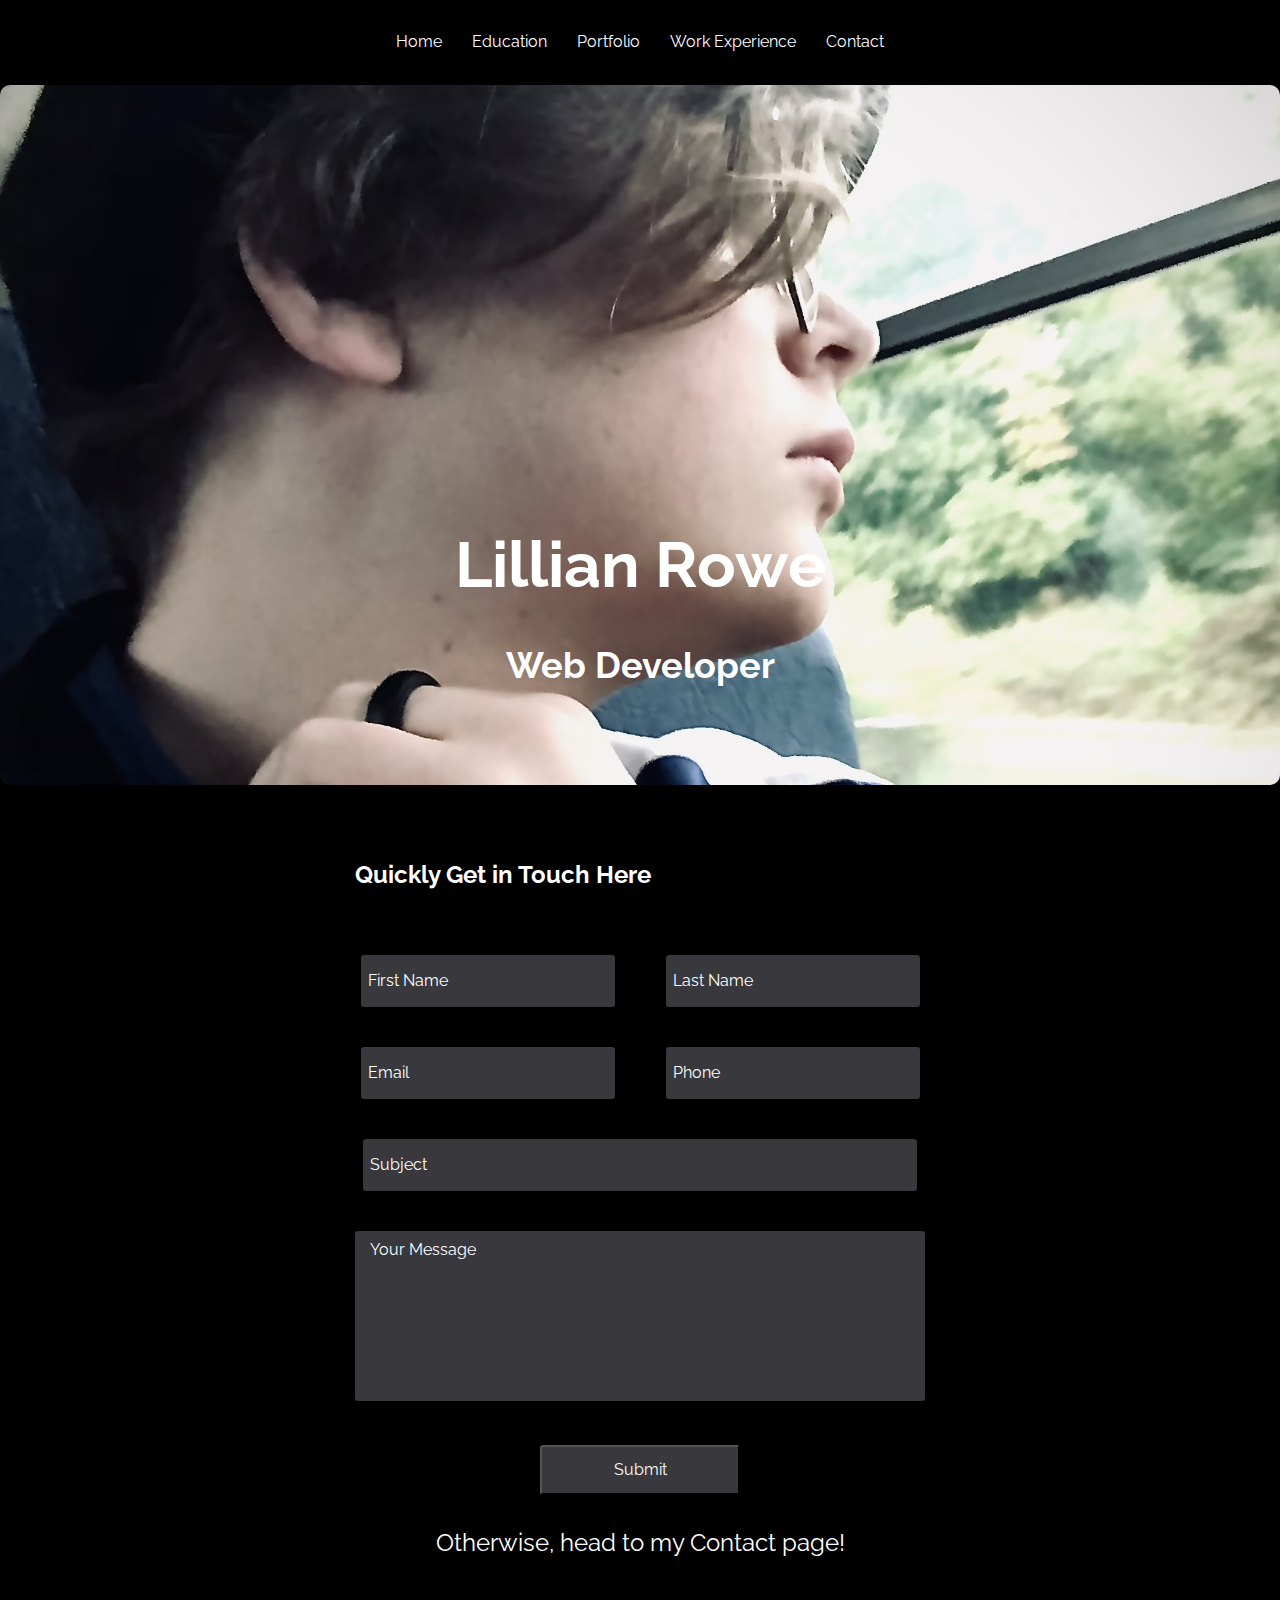
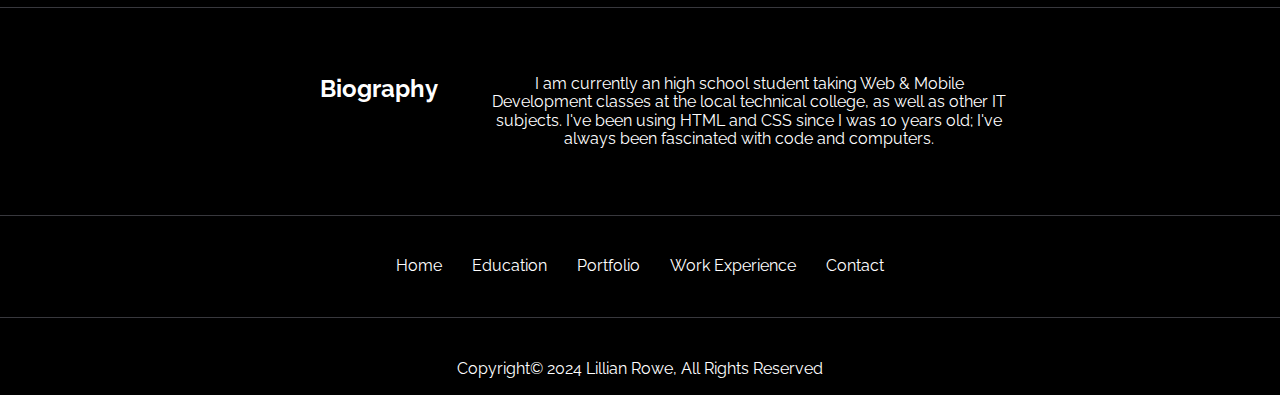
<file: index.html>
<!DOCTYPE html>
<html lang="en" , dir="ltr">

<head>
    <meta charset="utf-8">
    <meta name="description" content="Web developer Lillian Rowe's portfolio.">
    <meta name="author" content="Lillian Rowe">
    <title>Lillian Rowe</title>
    <link href="css/normalise.css" rel="stylesheet" type="text/css">
    <link rel="preconnect" href="https://fonts.googleapis.com">
    <link rel="preconnect" href="https://fonts.gstatic.com" crossorigin>
    <link
        href="https://fonts.googleapis.com/css2?family=Orbitron:wght@400..900&family=Raleway:ital,wght@0,100..900;1,100..900&display=swap"
        rel="stylesheet">
    <link href="css/styles.css" rel="stylesheet" type="text/css">
</head>

<body>

    <!-- ==================== Header ===================== -->
    <header>
        <br>
        <nav aria-label="header navigation bar">
            <ul>
                <li><a href="#">Home</a></li>
                <li><a href="edu.html">Education</a></li>
                <li><a href="portfolio.html">Portfolio</a></li>
                <li><a href="workexp.html">Work Experience</a></li>
                <li><a href="contact.html">Contact</a></li>
            </ul>
        </nav>
        <br>
    </header>

    <!-- ========================== index hero ========================-->
    <section id="hero">
        <div class="hero-title">
            <h1>Lillian Rowe</h1>
        </div><!-- end .hero-title-->
        <div class="hero-text">
            <h2>Web Developer</h2>
        </div><!-- end .hero-text-->
    </section><!-- end #index-header-->

    <!-- ======================= contact ======================= -->
    <section id="contact">
        <div class="contact-container">
            <div class="contact-heading">
                <h2>Quickly Get in Touch Here</h2>
            </div><!-- end .contact-heading-->
            <div class="contact-form-container">
                <form class="contact-form" action="#" method="">
                    <div class="name-first">
                        <input type="text" name="firstname" placeholder="First Name">
                    </div><!-- end .name-first-->
                    <div class="name-last">
                        <input type="text" name="lastname" placeholder="Last Name">
                    </div><!-- end .name-last-->
                    <div class="email">
                        <input type="email" name="email" placeholder="Email">
                    </div><!-- end .email-->
                    <div class="phone">
                        <input type="tel" name="phone" placeholder="Phone">
                    </div><!-- end .phone-->
                    <div class="subject">
                        <input type="text" name="subject" placeholder="Subject">
                    </div><!-- end .subject-->
                    <div class="message">
                        <textarea name="question" placeholder="Your Message"></textarea>
                    </div><!-- end .message-->
                    <button>Submit</button>
                </form>
            </div><!-- end .contact-form-container-->
        </div><!-- end .contact-container-->
    </section><!-- end #contact-->
    <div class="contact-text">
        <p>Otherwise, head to my Contact page!</p>
    </div><!-- end .contact-text-->

    <br>
    <hr>
    <br>

    <!-- ======================== biography ========================-->
    <section id="biography">
        <div class="grid-container">
            <div class="grid-blank">
                <p> </p>
            </div><!-- end .grid-blank-->
            <div class="grid-item">
                <h2>Biography</h2>
            </div><!-- end .contact-grid-item -->
            <div class="grid-blank">
                <p> </p>
            </div>
            <div class="grid-item">
                <p>I am currently an high school student taking Web &amp; Mobile Development classes at the local
                    technical
                    college,
                    as well as other IT subjects. I've been using HTML and CSS since I was 10 years old; I've always
                    been
                    fascinated
                    with code and computers.</p>
            </div><!-- end .contact-grid-item -->
            <div class="grid-blank">
                <p> </p>
            </div>
        </div>
    </section><!-- end #biography-->

    <!-- ==================== footer =====================-->
    <br>
    <footer>
        <hr>
        <br>
        <nav aria-label="footer navigation bar">
            <ul>
                <li><a href="#">Home</a></li>
                <li><a href="edu.html">Education</a></li>
                <li><a href="portfolio.html">Portfolio</a></li>
                <li><a href="workexp.html">Work Experience</a></li>
                <li><a href="contact.html">Contact</a></li>
            </ul>
        </nav>
        <br>
        <hr>
        <br>
        <p>Copyright&copy; 2024 Lillian Rowe, All Rights Reserved</p>
    </footer>

</body>

</html>
</file>
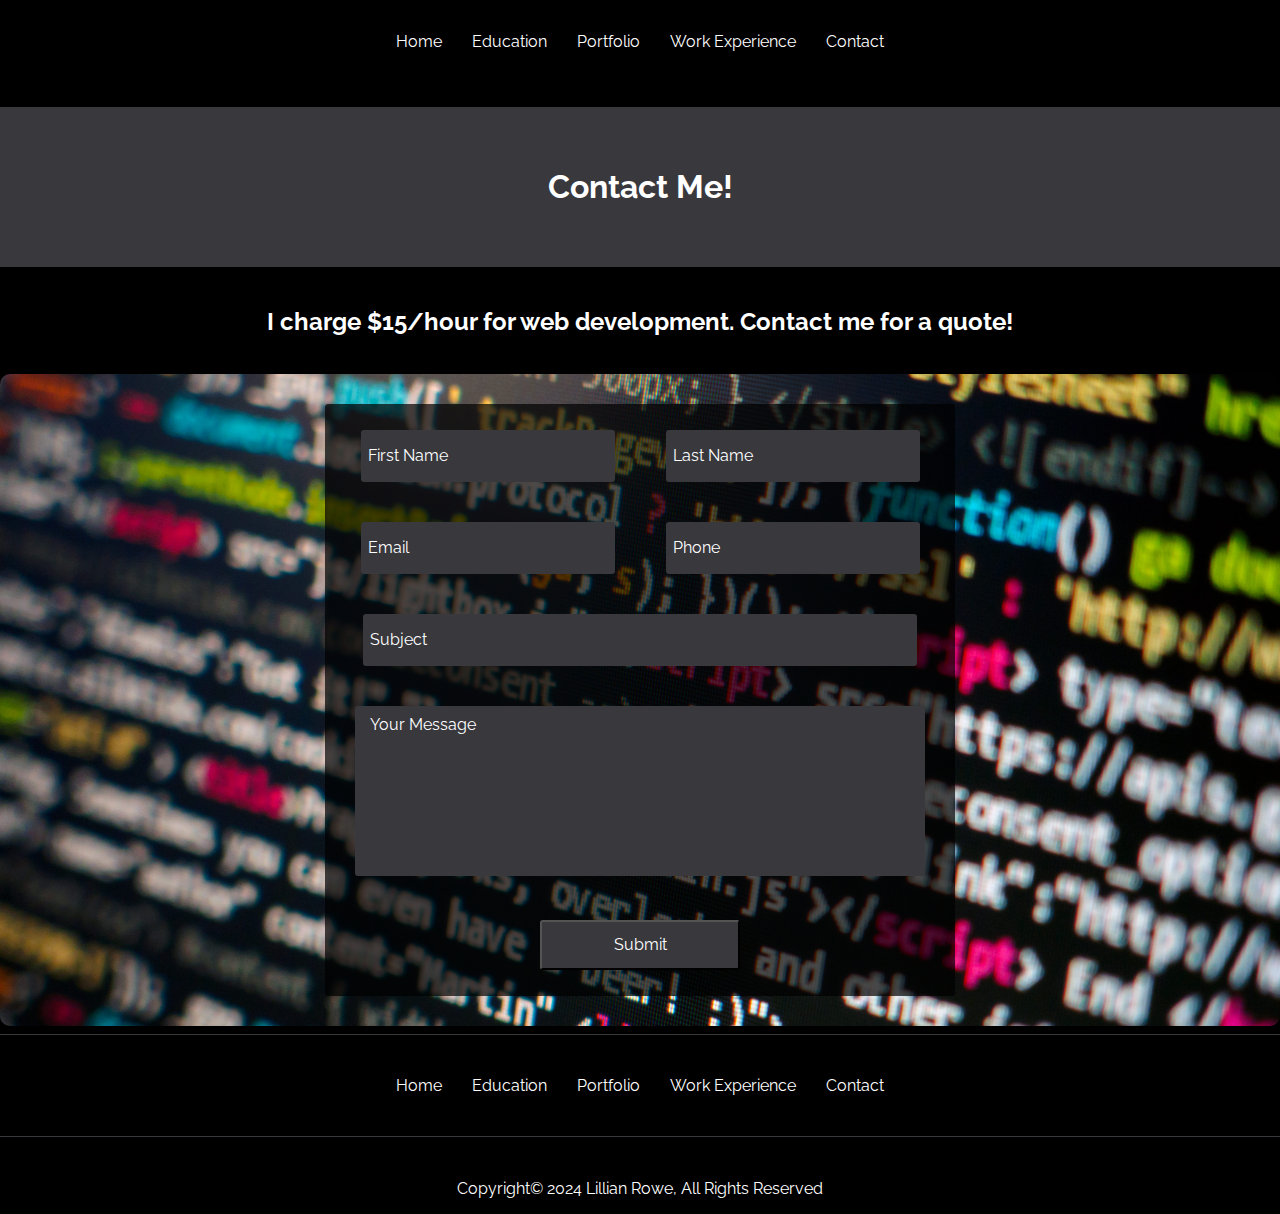
<file: contact.html>
<!DOCTYPE html>
<html lang="en" , dir="ltr">

<head>
    <meta charset="utf-8">
    <meta name="description" content="Web developer Lillian Rowe's portfolio.">
    <meta name="author" content="Lillian Rowe">
    <title>Contact-Lillian Rowe</title>
    <link href="css/normalise.css" rel="stylesheet" type="text/css">
    <link rel="preconnect" href="https://fonts.googleapis.com">
    <link rel="preconnect" href="https://fonts.gstatic.com" crossorigin>
    <link
        href="https://fonts.googleapis.com/css2?family=Orbitron:wght@400..900&family=Raleway:ital,wght@0,100..900;1,100..900&display=swap"
        rel="stylesheet">
    <link href="css/styles.css" rel="stylesheet" type="text/css">
</head>

<body>

    <!-- ==================== Header ===================== -->
    <header>
        <br>
        <nav aria-label="header navigation bar">
            <ul>
                <li><a href="index.html">Home</a></li>
                <li><a href="edu.html">Education</a></li>
                <li><a href="portfolio.html">Portfolio</a></li>
                <li><a href="workexp.html">Work Experience</a></li>
                <li><a href="#">Contact</a></li>
            </ul>
        </nav>
        <br>
    </header>

    <!-- ==================== contact hero ===================-->
    <section id="contact-hero">
        <div class="contact-hero-title">
            <h1>Contact Me!</h1>
        </div><!-- end .contact-hero-title-->
    </section><!-- end #contact-hero-->

    <!-- ===================== information ======================-->
    <section id="service-information">
        <div class=".service-information-text">
            <h2>I charge $15/hour for web development. Contact me for a quote!</h2>
            <br>
        </div><!-- end .service-information-text-->
    </section><!-- end #service-information-->

    <!-- ===================== contact form ====================-->
    <section id="contact-form">
        <div class="contact-container">
            <div class="grid-blank">
                <p> </p>
            </div><!-- end .grid-blank-->
            <div class="contact-form-container">
                <form class="contact-form" action="#" method="">
                    <div class="name-first">
                        <input type="text" name="firstname" placeholder="First Name">
                    </div><!-- end .name-first-->
                    <div class="name-last">
                        <input type="text" name="lastname" placeholder="Last Name">
                    </div><!-- end .name-last-->
                    <div class="email">
                        <input type="email" name="email" placeholder="Email">
                    </div><!-- end .email-->
                    <div class="phone">
                        <input type="tel" name="phone" placeholder="Phone">
                    </div><!-- end .phone-->
                    <div class="subject">
                        <input type="text" name="subject" placeholder="Subject">
                    </div><!-- end .subject-->
                    <div class="message">
                        <textarea name="question" placeholder="Your Message"></textarea>
                    </div><!-- end .message-->
                    <button>Submit</button>
                </form>
            </div><!-- end .contact-form-container-->
            <div class="grid-blank">
                <p> </p>
            </div><!-- end .grid-blank-->
        </div><!-- end .contact-container-->
    </section><!-- end #contact-form-->

    <!--==================== footer ====================== -->
    <footer>
        <hr>
        <br>
        <nav aria-label="footer navigation bar">
            <ul>
                <li><a href="index.html">Home</a></li>
                <li><a href="edu.html">Education</a></li>
                <li><a href="portfolio.html">Portfolio</a></li>
                <li><a href="workexp.html">Work Experience</a></li>
                <li><a href="#">Contact</a></li>
            </ul>
        </nav>
        <br>
        <hr>
        <br>
        <p>Copyright&copy; 2024 Lillian Rowe, All Rights Reserved</p>
    </footer>
</body>

</html>
</file>
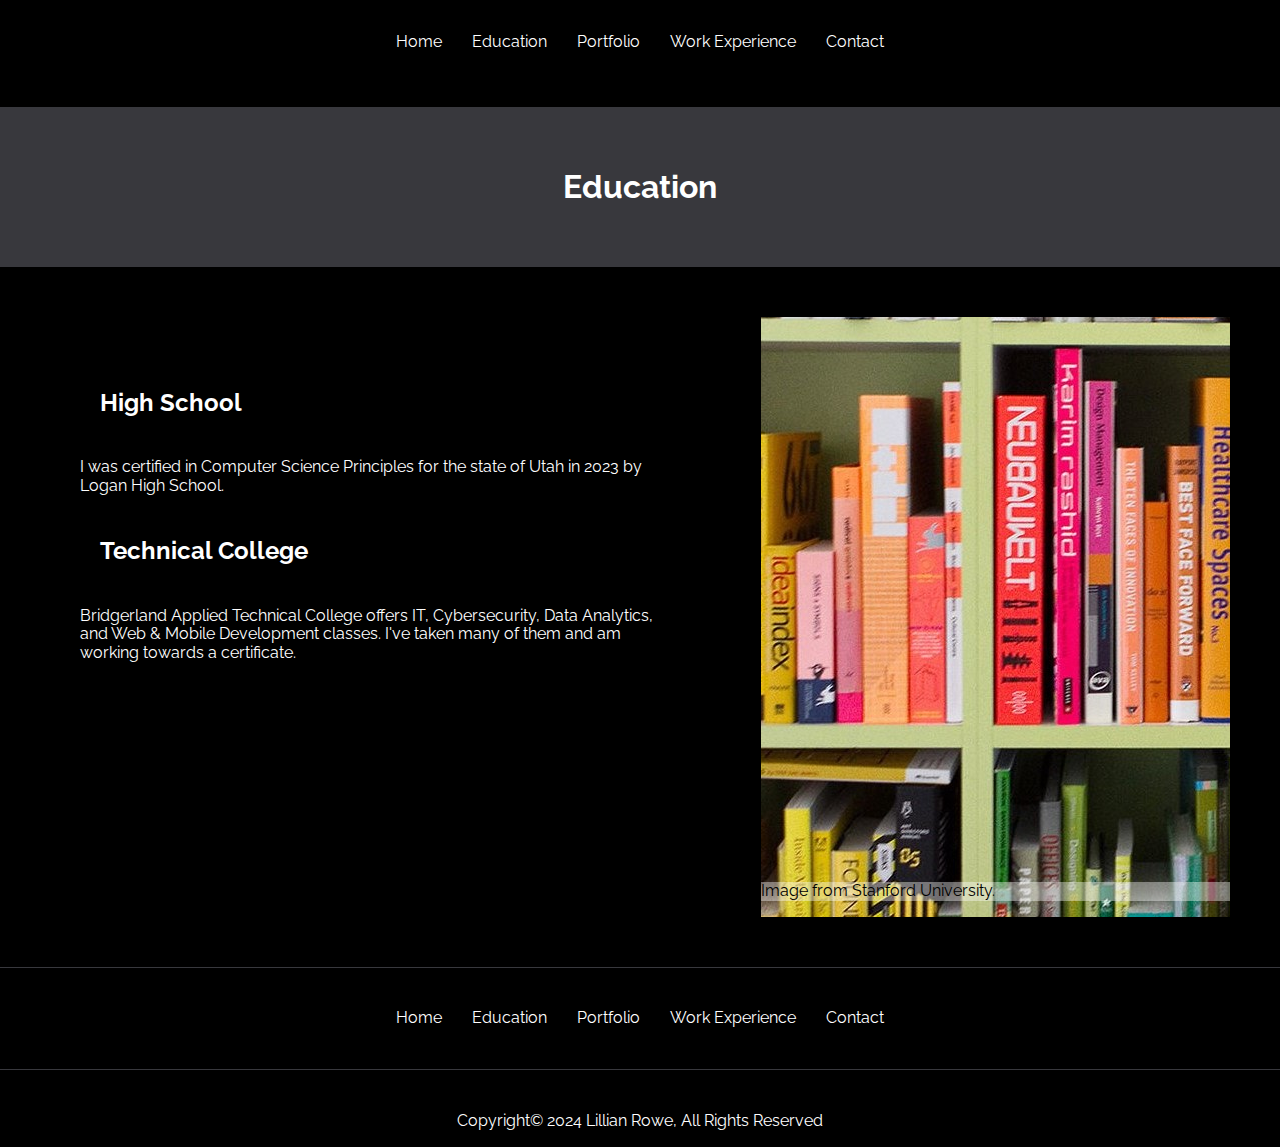
<file: edu.html>
<!DOCTYPE html>
<html lang="en" dir="ltr">

<head>
    <meta charset="utf-8">
    <meta name="description" content="Education and Training">
    <meta name="author" content="Lillian Rowe">
    <title>Education-Lillian Rowe</title>
    <link href="css/normalise.css" rel="stylesheet" type="text/css">
    <link href="css/styles.css" rel="stylesheet" type="text/css">
    <link rel="preconnect" href="https://fonts.googleapis.com">
    <link rel="preconnect" href="https://fonts.gstatic.com" crossorigin>
    <link
        href="https://fonts.googleapis.com/css2?family=Orbitron:wght@400..900&family=Raleway:ital,wght@0,100..900;1,100..900&display=swap"
        rel="stylesheet">
</head>

<body>

    <!-- ==================== Header ===================== -->
    <header>
        <br>
        <nav aria-label="header navigation bar">
            <ul>
                <li><a href="index.html">Home</a></li>
                <li><a href="#">Education</a></li>
                <li><a href="portfolio.html">Portfolio</a></li>
                <li><a href="workexp.html">Work Experience</a></li>
                <li><a href="contact.html">Contact</a></li>
            </ul>
        </nav>
        <br>
    </header>

    <!-- ====================== edu hero ====================== -->
    <section id="edu-hero">
        <div class="edu-hero-title">
            <h1>Education</h1>
        </div><!-- end .edu-hero-title-->
    </section><!-- end #edu-content-->

    <!-- ==================== edu content ========================-->
    <section id="edu-content">
        <div class="edu-content-text">
            <h2>High School</h2>
            <p>I was certified in Computer Science Principles for the state of Utah in 2023 by Logan High School.</p>
            <h2>Technical College</h2>
            <p>Bridgerland Applied Technical College offers IT, Cybersecurity, Data Analytics, and Web &amp; Mobile
                Development
                classes. I've taken many of them and am working towards a certificate.</p>
        </div><!-- end .edu-content-text-->
        <div class="blank">
            <p> </p>
        </div><!-- end .blank-->
        <div class="edu-img">
            <img src="img/edu-img.jpg" alt="Education">
            <p>Image from Stanford University. </p>
        </div><!-- end .edu-img-->
    </section><!-- end #edu-content-->

    <!-- ======================== footer ===========================-->
    <footer>
        <hr>
        <br>
        <nav aria-label="footer navigation bar">
            <ul>
                <li><a href="index.html">Home</a></li>
                <li><a href="edu.html">Education</a></li>
                <li><a href="portfolio.html">Portfolio</a></li>
                <li><a href="#">Work Experience</a></li>
                <li><a href="contact.html">Contact</a></li>
            </ul>
        </nav>
        <br>
        <hr>
        <br>
        <p>Copyright&copy; 2024 Lillian Rowe, All Rights Reserved</p>
    </footer>

</body>

</html>
</file>
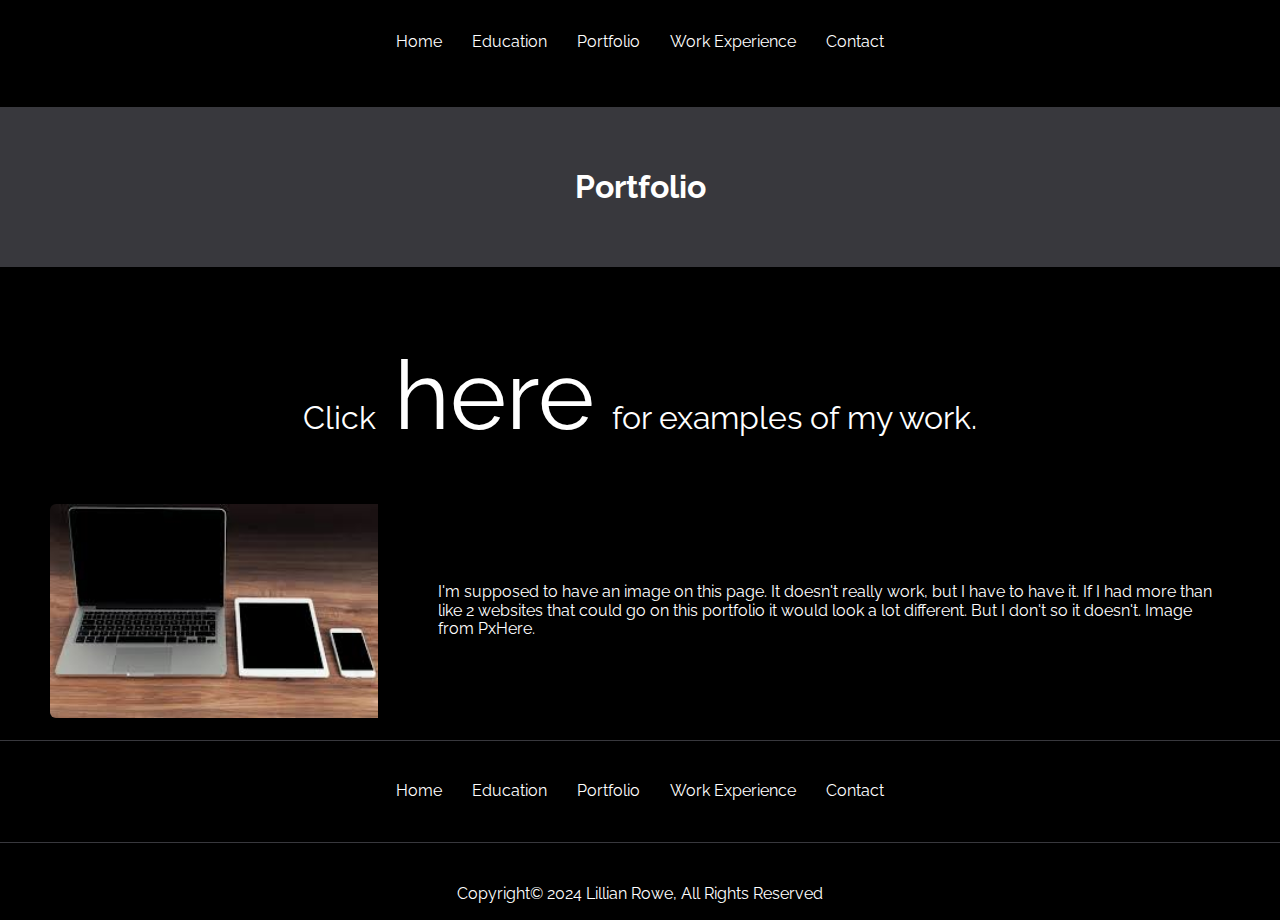
<file: portfolio.html>
<!DOCTYPE html>
<html lang="en" dir="ltr">

<head>
    <meta charset="utf-8">
    <meta name="description" content="Examples of Lillian Rowe's Web Development">
    <meta name="author" content="Lillian Rowe">
    <title>Portfolio-Lillian Rowe</title>
    <link href="css/normalise.css" rel="stylesheet" type="text/css">
    <link href="css/styles.css" rel="stylesheet" type="text/css">
    <link rel="preconnect" href="https://fonts.googleapis.com">
    <link rel="preconnect" href="https://fonts.gstatic.com" crossorigin>
    <link
        href="https://fonts.googleapis.com/css2?family=Orbitron:wght@400..900&family=Raleway:ital,wght@0,100..900;1,100..900&display=swap"
        rel="stylesheet">
</head>

<body>

    <!-- ==================== Header ===================== -->
    <header>
        <br>
        <nav aria-label="header navigation bar">
            <ul>
                <li><a href="index.html">Home</a></li>
                <li><a href="edu.html">Education</a></li>
                <li><a href="#">Portfolio</a></li>
                <li><a href="workexp.html">Work Experience</a></li>
                <li><a href="contact.html">Contact</a></li>
            </ul>
        </nav>
        <br>
    </header>

    <!-- ====================== portfolio hero ====================== -->
    <section id="portfolio-hero">
        <div class="portfolio-hero-title">
            <h1>Portfolio</h1>
        </div>
    </section><!-- end #portfolio-hero -->

    <!-- ==================== portfolio content ========================-->
    <section id="portfolio-content">
        <div class="portfolio-content-text">
            <p>Click <a href="https://lillirowe.huskisites.com/">here</a> for examples of my work.</p>
        </div><!-- end .portfolio-content-text-->
        <div class="portfolio-content-img">
            <img src="img/portfolio-img.jpg" alt="Portfolio">
            <p>I'm supposed to have an image on this page. It doesn't really work, but I have to have it. If I had more
                than like 2 websites that could go on this portfolio it would look a lot different. But I don't so it
                doesn't. Image from PxHere.</p>
        </div><!-- end .portfolio-content-img-->
    </section><!-- end #portfolio-content -->

    <!-- ======================== footer ===========================-->
    <footer>
        <hr>
        <br>
        <nav aria-label="footer navigation bar">
            <ul>
                <li><a href="index.html">Home</a></li>
                <li><a href="edu.html">Education</a></li>
                <li><a href="#">Portfolio</a></li>
                <li><a href="workexp.html">Work Experience</a></li>
                <li><a href="contact.html">Contact</a></li>
            </ul>
        </nav>
        <br>
        <hr>
        <br>
        <p>Copyright&copy; 2024 Lillian Rowe, All Rights Reserved</p>
    </footer>

</body>

</html>
</file>
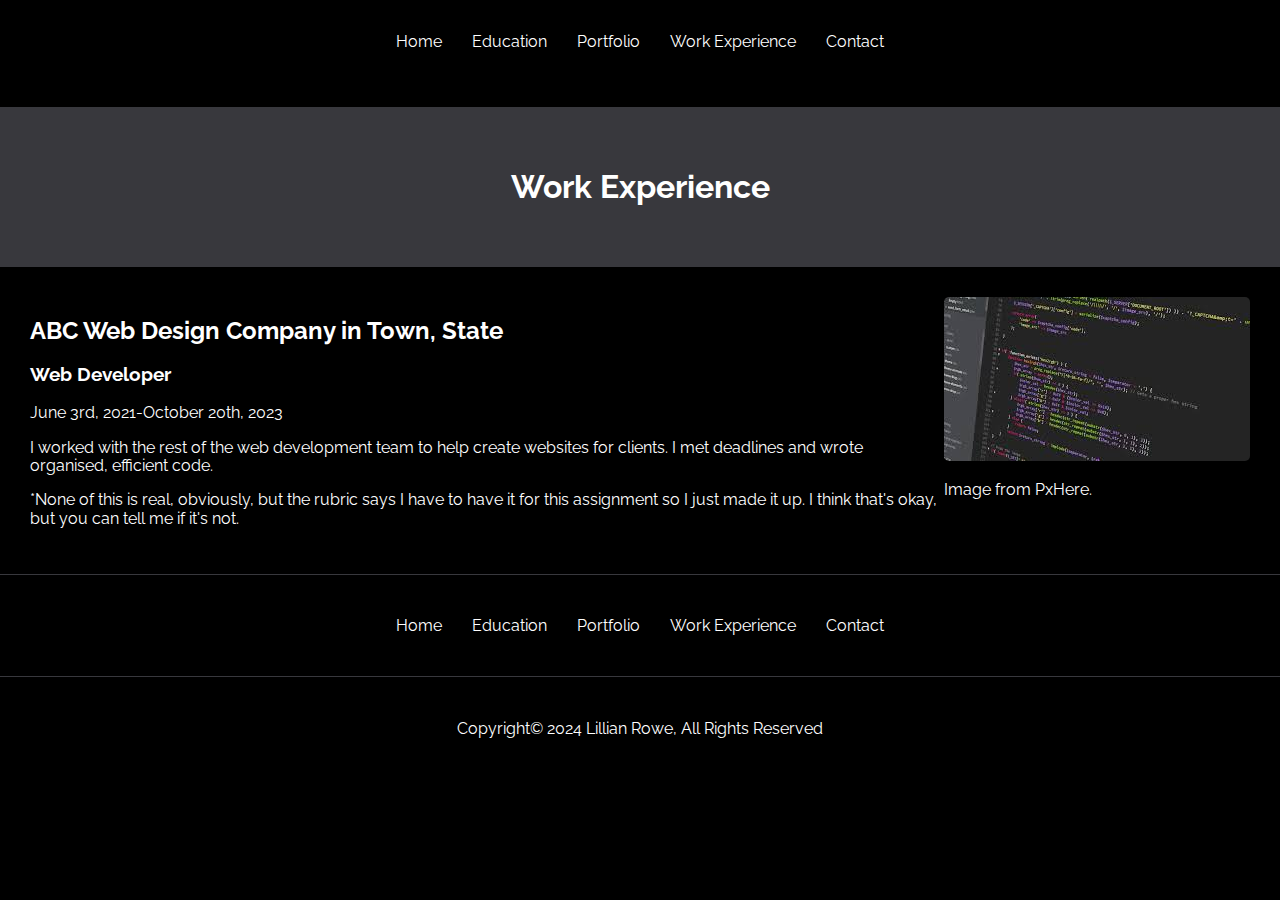
<file: workexp.html>
<!DOCTYPE html>
<html lang="en" dir="ltr">

<head>
    <meta charset="utf-8">
    <meta name="description" content="Work Experience in Web Development">
    <meta name="author" content="Lillian Rowe">
    <title>Work Experience-Lillian Rowe</title>
    <link href="css/normalise.css" rel="stylesheet" type="text/css">
    <link href="css/styles.css" rel="stylesheet" type="text/css">
    <link rel="preconnect" href="https://fonts.googleapis.com">
    <link rel="preconnect" href="https://fonts.gstatic.com" crossorigin>
    <link
        href="https://fonts.googleapis.com/css2?family=Orbitron:wght@400..900&family=Raleway:ital,wght@0,100..900;1,100..900&display=swap"
        rel="stylesheet">
</head>

<body>

    <!-- ==================== Header ===================== -->
    <header>
        <br>
        <nav aria-label="header navigation bar">
            <ul>
                <li><a href="index.html">Home</a></li>
                <li><a href="edu.html">Education</a></li>
                <li><a href="portfolio.html">Portfolio</a></li>
                <li><a href="#">Work Experience</a></li>
                <li><a href="contact.html">Contact</a></li>
            </ul>
        </nav>
        <br>
    </header>

    <!-- ====================== work exp hero ======================= -->
    <section id="workexp-hero">
        <div class="workexp-hero-title">
            <h1>Work Experience</h1>
        </div><!-- end .work-exp-hero-title-->
    </section><!-- end #work-exp-hero-->

    <!-- ====================== work exp content ======================= -->
    <section id="workexp-content">
        <div class="workexp-text">
            <h2>ABC Web Design Company in Town, State</h2>
            <h3>Web Developer</h3>
            <p>June 3rd, 2021-October 20th, 2023</p>
            <p>I worked with the rest of the web development team to help create websites for clients. I met deadlines
                and wrote organised, efficient code.</p>
            <p>*None of this is real, obviously, but the rubric says I have to have it for this assignment so I just
                made it up. I think that's okay, but you can tell me if it's not.
            </p>
        </div><!-- end .work-exp-text -->
        <div class="workexp-img">
            <img src="img/workexp-img.jpg" alt="Work Experience">
            <p>Image from PxHere.</p>
        </div><!-- end .work-exp-img-->
    </section><!-- end #work-exp-content -->

    <!-- ======================== Footer ===========================-->
    <footer>
        <hr>
        <br>
        <nav aria-label="footer navigation bar">
            <ul>
                <li><a href="index.html">Home</a></li>
                <li><a href="edu.html">Education</a></li>
                <li><a href="portfolio.html">Portfolio</a></li>
                <li><a href="#">Work Experience</a></li>
                <li><a href="contact.html">Contact</a></li>
            </ul>
        </nav>
        <br>
        <hr>
        <br>
        <p>Copyright&copy; 2024 Lillian Rowe, All Rights Reserved</p>
    </footer>

</body>

</html>
</file>
<file: css/styles.css>
/* ========================== global ========================== */

body {
	font-family: "Raleway", sans-serif;
	background-color: #000;
	color: #fff;
}

body hr {
	border: 1px;
	height: 1px;
	background: #38383d;
	background-image: linear-gradient (to right, #000, #fff, #000);
}

/* nav */
header nav ul,
footer nav ul {
	list-style-type: none;
	margin: 0;
	padding: 0;
	overflow: hidden;
	display: flex;
	justify-content: center;
	background-color: #000;
}

header nav ul li,
footer nav ul li {
	display: block;
}

header nav ul li a,
footer nav ul li a {
	display: block;
	padding: 15px 15px;
	text-decoration: none;
	-webkit-transition: 0.3s;
	transition: 0.3s;
	color: #fff;
	background-color: #000;
	border-radius: 5px;
}

header nav ul li a:hover,
footer nav ul li a:hover {
	font-size: larger;
	color: #38383d;
	background-color: #fff;
}

footer p {
	text-align: center;
}

/* ====================== index ======================= */

/*hero*/
#hero {
	background-image: url(../img/personal-img.jpg);
	background-repeat: no-repeat;
	background-size: 100%;
	background-position: center;
	display: table;
	height: 700px;
	width: 100%;
	text-align: center;
	vertical-align: middle;
	background-attachment: fixed;
	border-radius: 10px;
}

.hero-title {
	text-align: center;
	color: #fff;
	vertical-align: middle;
	font-size: 2em;
	padding: 400px 0px 0px 0px;
}

.hero-text {
	text-align: center;
	color: #fff;
	font-size: 1.5em;
}

/*contact*/
#contact {
	display: flex;
	justify-content: center;
	align-items: center;
}

.contact-container {
	display: grid;
	grid-template-rows: auto auto auto;
	padding: 10px 30px;
	background-color: rgba(0, 0, 0, 0.7);
	border-radius: 3px;
}

.contact-heading {
	text-align: left;
	line-height: 5;
}

.contact-text {
	text-align: center;
	font-size: 1.5em;
}

/*bio*/
.grid-container {
	background-color: #000;
	color: #fff;
	display: grid;
	grid-template-columns: 50px auto 50px auto 50px;
	margin: 20px;
	text-align: center;
	width: auto;
	height: auto;
}

.grid-item h2 {
	margin: 20px auto 20px 250px;
}

.grid-item p {
	margin: 20px 200px 20px auto;
	text-align: center;
	vertical-align: middle;
}

/* =================== education ===================== */

/*hero*/
#edu-hero {
	text-align: center;
	background-color: #38383d;
}

#edu-hero h1 {
	line-height: 5;
}

/*content*/
#edu-content {
	margin: 50px;
	display: grid;
	grid-template-columns: auto 50px auto;
}

.edu-content-text {
	padding: 30px;
}

.edu-content-text h2 {
	line-height: 3;
	padding-left: 20px;
}

.edu-img {
	display: grid;
	grid-template-rows: auto auto;
	justify-content: center;
	align-items: center;
	overflow: hidden;
	max-height: 600px;
}

.edu-img img {
	flex-shrink: 0;
	min-width: 100%;
	min-height: 100%;
	align-self: center;
}

.edu-img p {
	display: table;
	text-align: left;
	color: #000;
	background-color: rgba(255, 255, 255, 0.4);
}

/* ====================== portfolio ====================== */

/*hero*/
#portfolio-hero {
	text-align: center;
	background-color: #38383d;
}

#portfolio-hero h1 {
	line-height: 5;
}

/*content*/
#portfolio-content {
	margin: 20px;
}

.portfolio-content-text {
	text-align: center;
	padding: 20px 0px;
}

.portfolio-content-text p {
	font-size: 2em;
}

.portfolio-content-text p a {
	font-size: 3em;
	color: #fff;
	text-decoration: none;
	cursor: pointer;
	-webkit-transition: 0.3s;
	transition: 0.3;
	padding: 0px 10px;
}

.portfolio-content-text p a:hover {
	color: #38383d;
	background-color: #fff;
	border-radius: 6px;
}

.portfolio-content-img {
	padding: 10px 30px;
	display: grid;
	grid-template-columns: auto auto;
	justify-content: center;
	align-items: center;
	overflow: hidden;
	max-height: 300%;
}

.portfolio-content-img img {
	padding-right: 25px;
	flex-shrink: 0;
	min-height: 100%;
	min-width: 100%;
	border-radius: 6px;
}

.portfolio-content-img p {
	padding-left: 60px;
}

/* ========================= work exp =========================== */

/*hero*/
#workexp-hero {
	text-align: center;
	background-color: #38383d;
}

#workexp-hero h1 {
	line-height: 5;
}

/*content*/
#workexp-content {
	margin: 30px;
	display: grid;
	grid-template-columns: auto auto;
}

.workexpt-text {
	text-align: center;
	padding: 20px 0px;
}

.workexp-img img {
	border-radius: 5px;
}

/* ========================= contact ========================== */

/*hero*/
#contact-hero {
	text-align: center;
	background-color: #38383d;
}

#contact-hero h1 {
	line-height: 5;
}

/*information*/
#service-information {
	display: flex;
	justify-content: center;
	align-items: center;
}

.service-information-text {
	max-width: 400px;
	text-align: center;
}

/* ========================= contact form ========================== */

#contact-form {
	display: flex;
	justify-content: center;
	align-items: center;
	background-image: url(../img/contact-img.jpg);
	background-repeat: no-repeat;
	background-size: 100%;
	background-position: center;
	border-radius: 10px;
	padding: 30px;
}

.contact-form .name-first {
	grid-area: fname;
}

.contact-form .name-last {
	grid-area: lname;
}

.contact-form .email {
	grid-area: email;
}

.contact-form .phone {
	grid-area: phone;
}

.contact-form .subject {
	grid-area: subject;
}

.contact-form .message {
	grid-area: message;
}

.contact-form button {
	grid-area: button;
}

.contact-form {
	display: grid;
	justify-items: center;
	justify-content: left;
	grid-template-areas:
		"fname lname"
		"email phone"
		"subject subject"
		"message message"
		"button button";
	grid-gap: 40px;
}

.contact-form input {
	background: #38383d;
	color: white;
	border: none;
	border-radius: 3px;
	min-width: 250px;
	height: 50px;
}

.contact-form input:focus {
	min-width: 255px;
	height: 55px;
}

.subject input {
	min-width: 550px;
}

.subject input:focus {
	min-width: 550px;
}

.contact-form textarea {
	background: #38383d;
	color: white;
	border: none;
	border-radius: 3px;
	min-width: 550px;
	height: 150px;
	padding: 10px;
	resize: none;
}

.contact-form ::placeholder {
	color: white;
	padding-bottom: 10px;
	padding-left: 5px;
}

.contact-form button {
	height: 50px;
	width: 200px;
	background: #38383d;
	color: white;
	border-radius: 3px;
}

.contact-form button:hover {
	height: 55px;
	width: 205px;
	background: #fff;
	color: #38383d;
	-webkit-transition: 0.4s;
	transition: 0.4s;
	cursor: pointer;
}
</file>
<file: css/normalise.css>
/*! normalize.css v8.0.1 | MIT License | github.com/necolas/normalize.css */

/* Document
   ========================================================================== */

/**
 * 1. Correct the line height in all browsers.
 * 2. Prevent adjustments of font size after orientation changes in iOS.
 */

html {
	line-height: 1.15; /* 1 */
	-webkit-text-size-adjust: 100%; /* 2 */
}

/* Sections
     ========================================================================== */

/**
   * Remove the margin in all browsers.
   */

body {
	margin: 0;
}

/**
   * Render the `main` element consistently in IE.
   */

main {
	display: block;
}

/**
   * Correct the font size and margin on `h1` elements within `section` and
   * `article` contexts in Chrome, Firefox, and Safari.
   */

h1 {
	font-size: 2em;
	margin: 0.67em 0;
}

/* Grouping content
     ========================================================================== */

/**
   * 1. Add the correct box sizing in Firefox.
   * 2. Show the overflow in Edge and IE.
   */

hr {
	box-sizing: content-box; /* 1 */
	height: 0; /* 1 */
	overflow: visible; /* 2 */
}

/**
   * 1. Correct the inheritance and scaling of font size in all browsers.
   * 2. Correct the odd `em` font sizing in all browsers.
   */

pre {
	font-family: monospace, monospace; /* 1 */
	font-size: 1em; /* 2 */
}

/* Text-level semantics
     ========================================================================== */

/**
   * Remove the gray background on active links in IE 10.
   */

a {
	background-color: transparent;
}

/**
   * 1. Remove the bottom border in Chrome 57-
   * 2. Add the correct text decoration in Chrome, Edge, IE, Opera, and Safari.
   */

abbr[title] {
	border-bottom: none; /* 1 */
	text-decoration: underline; /* 2 */
	text-decoration: underline dotted; /* 2 */
}

/**
   * Add the correct font weight in Chrome, Edge, and Safari.
   */

b,
strong {
	font-weight: bolder;
}

/**
   * 1. Correct the inheritance and scaling of font size in all browsers.
   * 2. Correct the odd `em` font sizing in all browsers.
   */

code,
kbd,
samp {
	font-family: monospace, monospace; /* 1 */
	font-size: 1em; /* 2 */
}

/**
   * Add the correct font size in all browsers.
   */

small {
	font-size: 80%;
}

/**
   * Prevent `sub` and `sup` elements from affecting the line height in
   * all browsers.
   */

sub,
sup {
	font-size: 75%;
	line-height: 0;
	position: relative;
	vertical-align: baseline;
}

sub {
	bottom: -0.25em;
}

sup {
	top: -0.5em;
}

/* Embedded content
     ========================================================================== */

/**
   * Remove the border on images inside links in IE 10.
   */

img {
	border-style: none;
}

/* Forms
     ========================================================================== */

/**
   * 1. Change the font styles in all browsers.
   * 2. Remove the margin in Firefox and Safari.
   */

button,
input,
optgroup,
select,
textarea {
	font-family: inherit; /* 1 */
	font-size: 100%; /* 1 */
	line-height: 1.15; /* 1 */
	margin: 0; /* 2 */
}

/**
   * Show the overflow in IE.
   * 1. Show the overflow in Edge.
   */

button,
input {
	/* 1 */
	overflow: visible;
}

/**
   * Remove the inheritance of text transform in Edge, Firefox, and IE.
   * 1. Remove the inheritance of text transform in Firefox.
   */

button,
select {
	/* 1 */
	text-transform: none;
}

/**
   * Correct the inability to style clickable types in iOS and Safari.
   */

button,
[type="button"],
[type="reset"],
[type="submit"] {
	-webkit-appearance: button;
}

/**
   * Remove the inner border and padding in Firefox.
   */

button::-moz-focus-inner,
[type="button"]::-moz-focus-inner,
[type="reset"]::-moz-focus-inner,
[type="submit"]::-moz-focus-inner {
	border-style: none;
	padding: 0;
}

/**
   * Restore the focus styles unset by the previous rule.
   */

button:-moz-focusring,
[type="button"]:-moz-focusring,
[type="reset"]:-moz-focusring,
[type="submit"]:-moz-focusring {
	outline: 1px dotted ButtonText;
}

/**
   * Correct the padding in Firefox.
   */

fieldset {
	padding: 0.35em 0.75em 0.625em;
}

/**
   * 1. Correct the text wrapping in Edge and IE.
   * 2. Correct the color inheritance from `fieldset` elements in IE.
   * 3. Remove the padding so developers are not caught out when they zero out
   *    `fieldset` elements in all browsers.
   */

legend {
	box-sizing: border-box; /* 1 */
	color: inherit; /* 2 */
	display: table; /* 1 */
	max-width: 100%; /* 1 */
	padding: 0; /* 3 */
	white-space: normal; /* 1 */
}

/**
   * Add the correct vertical alignment in Chrome, Firefox, and Opera.
   */

progress {
	vertical-align: baseline;
}

/**
   * Remove the default vertical scrollbar in IE 10+.
   */

textarea {
	overflow: auto;
}

/**
   * 1. Add the correct box sizing in IE 10.
   * 2. Remove the padding in IE 10.
   */

[type="checkbox"],
[type="radio"] {
	box-sizing: border-box; /* 1 */
	padding: 0; /* 2 */
}

/**
   * Correct the cursor style of increment and decrement buttons in Chrome.
   */

[type="number"]::-webkit-inner-spin-button,
[type="number"]::-webkit-outer-spin-button {
	height: auto;
}

/**
   * 1. Correct the odd appearance in Chrome and Safari.
   * 2. Correct the outline style in Safari.
   */

[type="search"] {
	-webkit-appearance: textfield; /* 1 */
	outline-offset: -2px; /* 2 */
}

/**
   * Remove the inner padding in Chrome and Safari on macOS.
   */

[type="search"]::-webkit-search-decoration {
	-webkit-appearance: none;
}

/**
   * 1. Correct the inability to style clickable types in iOS and Safari.
   * 2. Change font properties to `inherit` in Safari.
   */

::-webkit-file-upload-button {
	-webkit-appearance: button; /* 1 */
	font: inherit; /* 2 */
}

/* Interactive
     ========================================================================== */

/*
   * Add the correct display in Edge, IE 10+, and Firefox.
   */

details {
	display: block;
}

/*
   * Add the correct display in all browsers.
   */

summary {
	display: list-item;
}

/* Misc
     ========================================================================== */

/**
   * Add the correct display in IE 10+.
   */

template {
	display: none;
}

/**
   * Add the correct display in IE 10.
   */

[hidden] {
	display: none;
}
</file>
